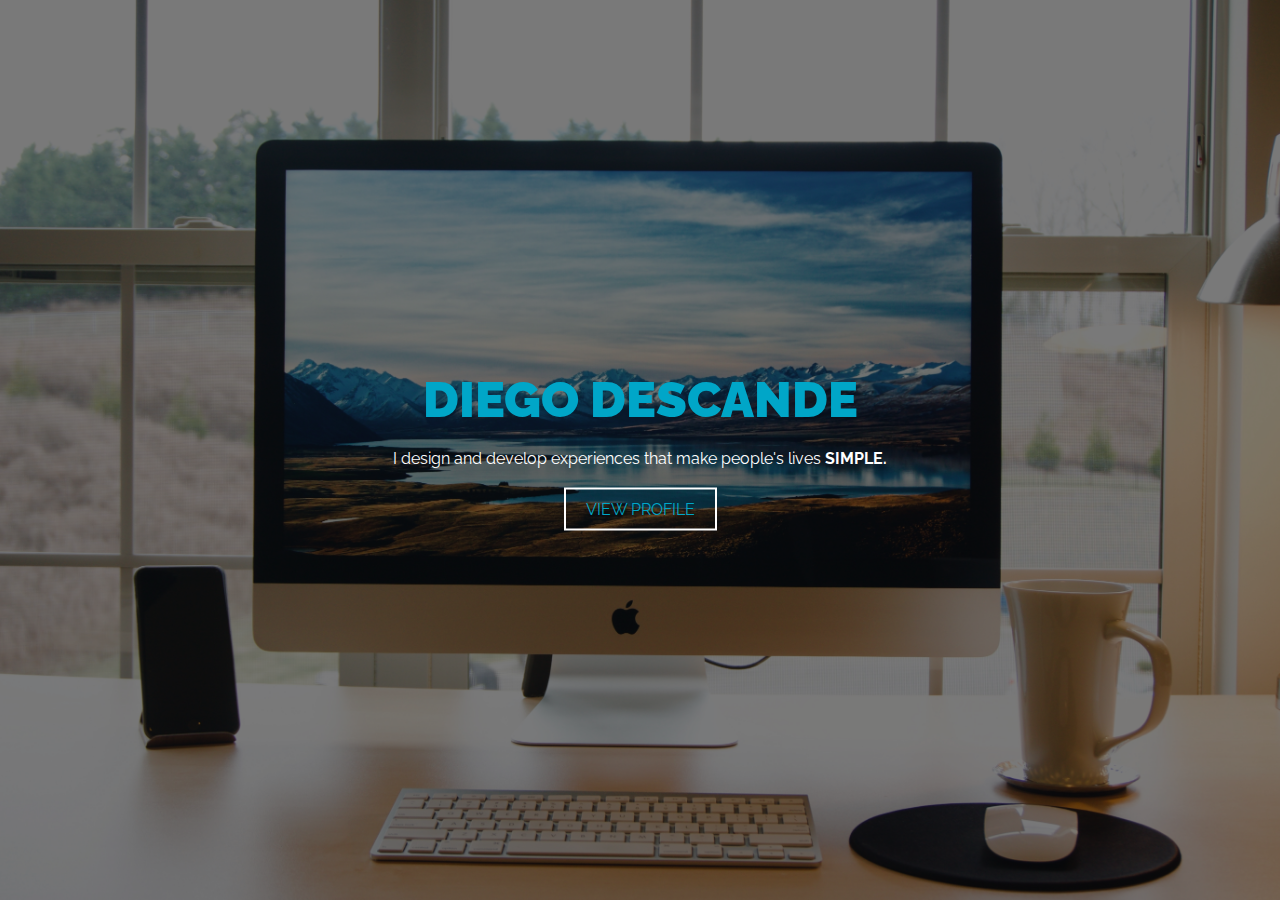
<file: index.html>
<!DOCTYPE html>
<html lang="en">
<head>
    <meta charset="UTF-8">
    <meta name="viewport" content="width=device-width, initial-scale=1.0">
    <meta http-equiv="X-UA-Compatible" content="ie=edge">
    <link href="https://fonts.googleapis.com/css?family=Raleway" rel="stylesheet">
    <link href="https://fonts.googleapis.com/css?family=Montserrat|Raleway" rel="stylesheet">
    <link rel="stylesheet" href="main.css">
    <title>Document</title>
</head>
<body>
    <div class="container">
        <div class="page-content">
            <h1>Diego Descande</h1>
            <p>I design and develop experiences that make people's lives <strong>simple.</strong></p>
            <a href="about.html">View Profile</a>
        </div>
    </div>
    <!-- <div class="stay-tunned">
            <p>Stay tunned for more awesome work..</p>
    </div> -->
    
</body>
</html>
</file>
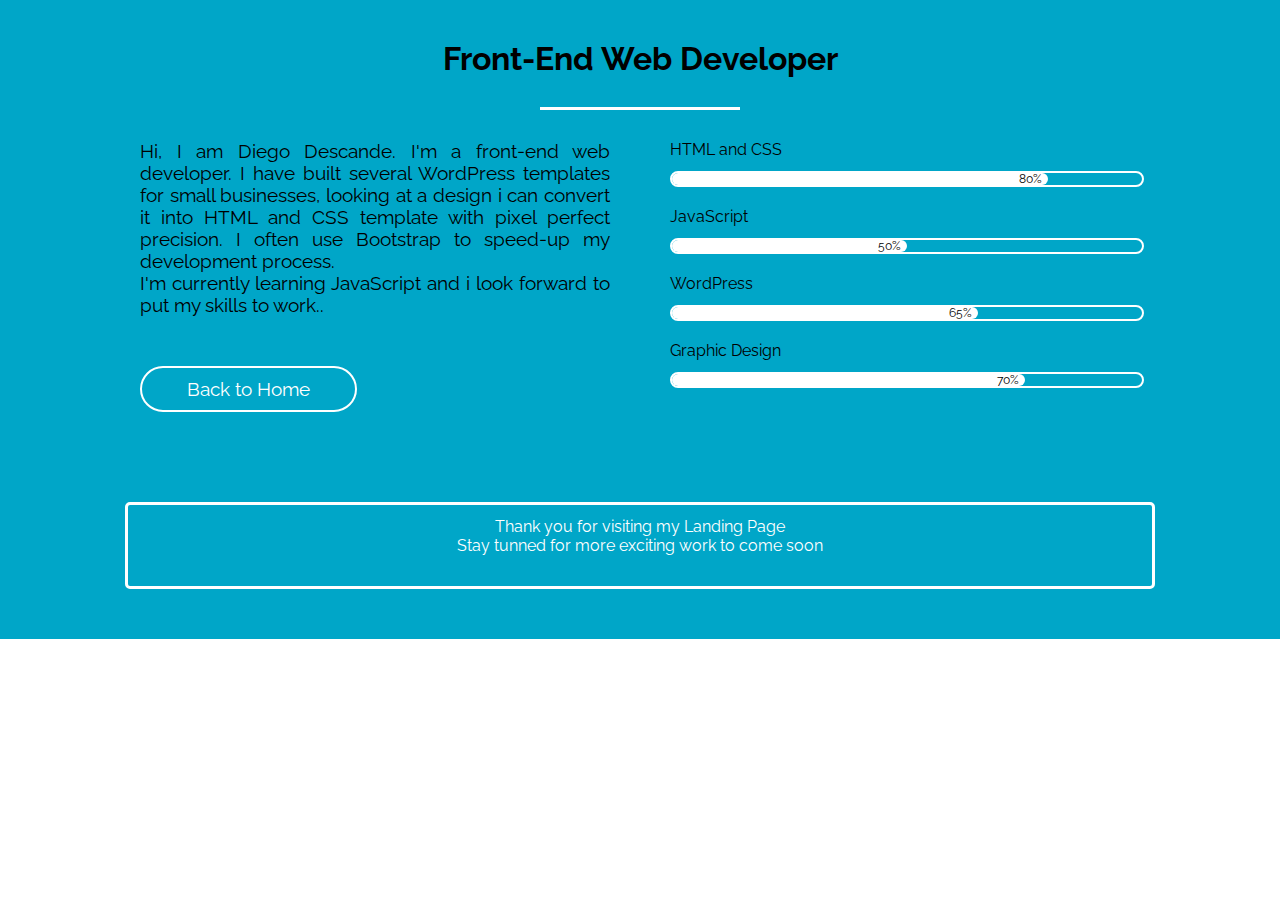
<file: about.html>
<!DOCTYPE html>
<html lang="en">
<head>
    <meta charset="UTF-8">
    <meta name="viewport" content="width=device-width, initial-scale=1.0">
    <link rel="stylesheet" href="https://use.fontawesome.com/releases/v5.8.2/css/all.css" integrity="sha384-oS3vJWv+0UjzBfQzYUhtDYW+Pj2yciDJxpsK1OYPAYjqT085Qq/1cq5FLXAZQ7Ay" crossorigin="anonymous">
    <link href="https://fonts.googleapis.com/css?family=Raleway" rel="stylesheet">
    <link href="https://fonts.googleapis.com/css?family=Montserrat|Raleway" rel="stylesheet">
    <link rel="stylesheet" href="css/main.css">
    <meta http-equiv="X-UA-Compatible" content="ie=edge">
    <title>Document</title>
</head>
<body>
    <div class="about-container">
        <div class="about-inner-width">
            <h1>Front-End Web Developer</h1>
            <div class="border"></div>
            <div class="about-container-row">
                <div class="about-container-col">
                    <div class="about">
                        <p>Hi, I am Diego Descande. I'm a front-end web developer. I have built several WordPress templates for small businesses, looking at a design i can convert it into HTML and CSS template with pixel perfect precision. I often use Bootstrap to  speed-up my development process. <br>
                        I'm currently learning JavaScript and i look forward to put my skills to work..</p>
                        <a href="index.html">Back to Home</a>
                    </div>
                </div>

                <div class="about-container-col">
                    <div class="skills-set">
                        <div class="skill">
                            <div class="title">HTML and CSS</div>
                            <div class="progress">
                                <div class="progress-bar p1">
                                    <span>80%</span>
                                </div>
                            </div>
                        </div>
                        <div class="skill">
                            <div class="title">JavaScript</div>
                            <div class="progress">
                                <div class="progress-bar p2">
                                    <span>50%</span>
                                </div>
                            </div>
                        </div>
                        <div class="skill">
                            <div class="title">WordPress</div>
                            <div class="progress">
                                <div class="progress-bar p3">
                                    <span>65%</span>
                                </div>
                            </div>
                        </div>
                        <div class="skill">
                            <div class="title">Graphic Design</div>
                            <div class="progress">
                                <div class="progress-bar p4">
                                    <span>70%</span>
                                </div>
                            </div>
                        </div>
                    </div>
                </div>
            </div>
        </div>
    </div>

    <div class="section-stay-tunned">
        <div class="staytunned">
            <p>Thank you for visiting my Landing Page</p>
            <p>Stay tunned for more exciting work to come soon</p>
            
            <a href="http://diegodescande.com" target="_blank">
            <i class="fas fa-globe fa-2x"></i>
            </a>
            <a href="https://www.facebook.com/DescandeDiego/?ref=bookmarks" target="_blank">
            <i class="fab fa-facebook fa-2x"></i>
            </a>
            <a href="https://www.instagram.com/descandediego/" target="_blank">
            <i class="fab fa-instagram fa-2x"></i>
            </a>
            <a href="https://www.linkedin.com/in/diego-descande-35334b151/" target="_blank">
            <i class="fab fa-linkedin fa-2x"></i>
            </a>

        </div>
        
    </div>
</body>
</html>
</file>
<file: main.css>
*{
    margin: 0;
    padding: 0;
    font-family: 'Raleway', 'Montserrat', sans-serif;
}

.container{
    width: 100%;
    height: 100vh;
    background-color:#000;
    position: relative;
    overflow: hidden;
}
.container::after{
    content: "";
    position: absolute;
    left: 0;
    top: 0;
    width: 100%;
    height: 100Vh;
    background: url(img/bgimg14.jpg) no-repeat;
    background-size: cover;
    background-position: center;
    opacity: .5;
    animation: anim 25s linear infinite;
}
@keyframes anim{
    50%{
        transform:scale(2);
    }
    100%{
        transform: scale(1);  
    }
}
.page-content{
    position: absolute;
    top:50%;
    left:50%;
    transform: translate(-50%,-50%);
    z-index: 1;
    width: 100%;
    max-width: 900px;
    text-align: center;
    padding: 0 40px;
    box-sizing: border-box;
    
}

.page-content h1{
    color: #00A6C8;
    text-transform: uppercase;
    font-size: 50px;
    font-weight: 1000;
    margin-bottom: 20px;
}
.page-content p{
    color: #fff;
    margin-bottom: 20px;

}
.page-content a{
    display: inline-block;
    text-decoration: none;
    color: #00A6C8;
    border: 2px solid #fff;
    text-transform: uppercase;
    padding:10px 20px;
    transition: 1.3s linear;
}
strong{
    font-size: 1rem;
    font-weight: bold;
    text-transform: uppercase;
}
.page-content a:hover{
    color: #FFF;
    background-color:#00A6C8;
}
.stay-tunned{
    background-color:#00A6C8;
    padding:6rem;
    text-transform: uppercase;
    text-align: center;
    color: #fff;
    font-size: 1.5rem;
    font-weight: 500;
}

/*About Section*/
.about-container{
    width: 100%;
    background-color: #00A6C8;
    padding: 40px 0;

}

.about-inner-width{
    max-width: 1000px;
    overflow: hidden;
    padding: 0 20px;
    margin: auto;
}
.about-inner-width h1{
    text-align: center; 
}
.border{
    width: 200px;
    height: 3px;
    background-color: #fff;
    margin: 30px auto;
}
.about-container-row{
    display: flex;
    flex-wrap: wrap;
}
.about-container-col{
    flex:50%;
}
.about{
    padding-right: 30px;
    font-size: 1.2rem;
}
.about p{
    text-align: justify;
    margin-bottom: 50px;
}
.about a{
    display: inline-block;
    color: #fff;
    text-decoration: none;
    border: 2px solid #fff;
    border-radius: 30px;
    padding: 10px 45px;
    transform: 0.4s linear;
}
.about a:hover{
    color: #00A6C8;
    background-color: #fff;
}
.skills-set{
    padding-left: 30px;
}
.skill{
    margin-bottom: 20px;
}
.progress{
    width: 100%;
    height: 12px;
    background-color: #00A6C8;
    border-radius: 12px;
    border: 2px solid #fff;
}
.progress-bar{
    height: 12px;
    background-color: #fff;
    border-radius: 12px;
}
.progress-bar span{
    float: right;
    margin-right: 6px;
    line-height: 13px;
    font-size: 12px;
}
.p1{
    width: 80%;
}
.p2{
    width: 50%;
}
.p3{
    width: 65%;
}
.p4{
    width: 75%;
}
.title{
    margin-bottom: 12px;
}
.section-stay-tunned{
    background-color: #00A6C8;
    padding:50px;
    margin: 0 auto;
    color: #fff;
    text-align: center;
}
.staytunned{
    border: 3px solid #fff;
    padding:12px;
    max-width: 1000px;
    margin: 0 auto;
    border-radius: 5px;
       
}
.staytunned a{
    color:#fff;
    text-decoration:none; 
}
.staytunned a:hover{
    color: rgb(0, 54, 54);
}
.staytunned i{
 
    margin: 10px auto;
    margin-right: 10px;
   

}


@media screen and (max-width: 700px){

    .container::after{
        background: url(img/bgimg12.jpg)no-repeat;
        background-size:cover;
        background-position:center;
        animation:none;
        
    }
    .page-content a:hover{
        color: #FFF;
        background-color:#00A6C8;
    }
    .about-container-col{
        flex: 100%;
        margin: 15px 0;
    }
    .about, .skills{
        padding: 0;
    }
    .about{
        text-align:center;
    }

    .about a{
        padding: 8px 20px;
    }
    .title{
        margin-bottom:5px;
    }
    .staytunned p{
        font-size: 14px;
    }
    .skills-set{
        padding:0;
    }
}
</file>
<file: css/main.css>
*{
    margin: 0;
    padding: 0;
    font-family: 'Raleway', 'Montserrat', sans-serif;
}

.container{
    width: 100%;
    height: 100vh;
    background-color:#000;
    position: relative;
    overflow: hidden;
}
.container::after{
    content: "";
    position: absolute;
    left: 0;
    top: 0;
    width: 100%;
    height: 100Vh;
    background: url(bgimg1.jpg) no-repeat;
    background-size: cover;
    opacity: .5;
    animation: anim 25s linear infinite;
}
@keyframes anim{
    50%{
        transform:scale(2);
    }
    100%{
        transform: scale(1);  
    }
}
.page-content{
    position: absolute;
    top:50%;
    left:50%;
    transform: translate(-50%,-50%);
    z-index: 1;
    width: 100%;
    max-width: 900px;
    text-align: center;
    padding: 0 40px;
    box-sizing: border-box;
    
}

.page-content h1{
    color: #00A6C8;
    text-transform: uppercase;
    font-size: 50px;
    font-weight: 1000;
    margin-bottom: 20px;
}
.page-content p{
    color: #fff;
    margin-bottom: 20px;

}
.page-content a{
    display: inline-block;
    text-decoration: none;
    color: #00A6C8;
    border: 2px solid #fff;
    text-transform: uppercase;
    padding:10px 20px;
    transition: 0.8s linear;
}
.page-content a:hover{
    color: #FFF;
    background-color:#00A6C8;
}
.stay-tunned{
    background-color:#00A6C8;
    padding:6rem;
    text-transform: uppercase;
    text-align: center;
    color: #fff;
    font-size: 1.5rem;
    font-weight: 500;
}

/*About Section*/
.about-container{
    width: 100%;
    background-color: #00A6C8;
    padding: 40px 0;

}

.about-inner-width{
    max-width: 1000px;
    overflow: hidden;
    padding: 0 20px;
    margin: auto;
}
.about-inner-width h1{
    text-align: center; 
}
.border{
    width: 200px;
    height: 3px;
    background-color: #fff;
    margin: 30px auto;
}
.about-container-row{
    display: flex;
    flex-wrap: wrap;
}
.about-container-col{
    flex:50%;
}
.about{
    padding-right: 30px;
    font-size: 1.2rem;
}
.about p{
    text-align: justify;
    margin-bottom: 50px;
}
.about a{
    display: inline-block;
    color: #fff;
    text-decoration: none;
    border: 2px solid #fff;
    border-radius: 30px;
    padding: 10px 45px;
    transform: 0.4s linear;
}
.about a:hover{
    color: #00A6C8;
    background-color: #fff;
}
.skills-set{
    padding-left: 30px;
}
.skill{
    margin-bottom: 20px;
}
.progress{
    width: 100%;
    height: 12px;
    background-color: #00A6C8;
    border-radius: 12px;
    border: 2px solid #fff;
}
.progress-bar{
    height: 12px;
    background-color: #fff;
    border-radius: 12px;
}
.progress-bar span{
    float: right;
    margin-right: 6px;
    line-height: 13px;
    font-size: 12px;
}
.p1{
    width: 80%;
}
.p2{
    width: 50%;
}
.p3{
    width: 65%;
}
.p4{
    width: 75%;
}
.title{
    margin-bottom: 12px;
}
.section-stay-tunned{
    background-color: #00A6C8;
    padding:50px;
    margin: 0 auto;
    color: #fff;
    text-align: center;
}
.staytunned{
    border: 3px solid #fff;
    padding:12px;
    max-width: 1000px;
    margin: 0 auto;
    border-radius: 5px;
       
}
.staytunned a{
    color:#fff;
    text-decoration:none; 
}
.staytunned a:hover{
    color: rgb(0, 54, 54);
}
.staytunned i{
 
    margin: 10px auto;
    margin-right: 10px;
   

}


@media screen and (max-width: 700px){

    
    .about-container-col{
        flex: 100%;
        margin: 15px 0;
    }
    .about, .skills{
        padding: 0;
    }
    .about{
        text-align:center;
    }

    .about a{
        padding: 8px 20px;
    }
    .title{
        margin-bottom:5px;
    }
    .staytunned p{
        font-size: 14px;
    }
    .skills-set{
        padding:0;
    }
}
</file>
